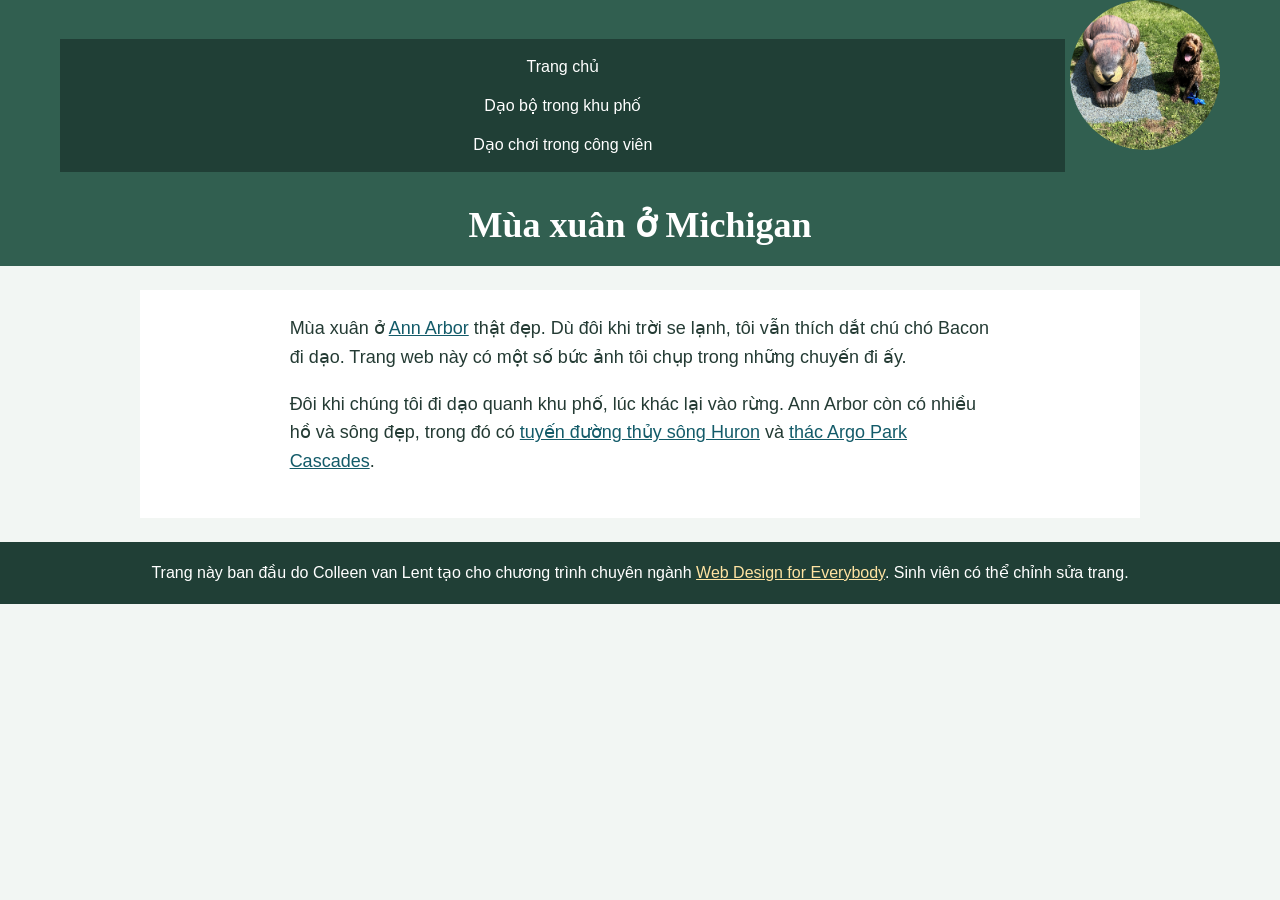
<file: index.html>
<!DOCTYPE html>
<html lang="vi">

<head>
  <meta charset="utf-8">
  <meta name="viewport" content="width=device-width, initial-scale=1">
  <title>Mùa xuân ở Michigan</title>
  <link rel="stylesheet" href="css/style.css">
</head>

<body>
  <a class="skip-link" href="#main-content">Chuyển đến Nội dung chính</a>
  <header>
    <nav>
      <ul>
        <li><a href="index.html">Trang chủ</a></li>
        <li><a href="neighborhood.html">Dạo bộ trong khu phố</a></li>
        <li><a href="parks.html">Dạo chơi trong công viên</a></li>
      </ul>
    </nav>
    <img src="images/BaconGallupPark.webp" width="200" alt="Chú chó Labradoodle màu nâu ngồi cạnh một bức tượng.">
    <h1>Mùa xuân ở Michigan</h1>
  </header>
  <main id="main-content" tabindex="-1">
    <p>Mùa xuân ở <a href="https://www.michigan.org/city/ann-arbor">Ann Arbor</a> thật đẹp. Dù đôi khi trời se lạnh, tôi vẫn thích dắt chú chó Bacon đi dạo. Trang web này có một số bức ảnh tôi chụp trong những chuyến đi ấy.</p>

    <p>Đôi khi chúng tôi đi dạo quanh khu phố, lúc khác lại vào rừng. Ann Arbor còn có nhiều hồ và sông đẹp, trong đó có <a href="https://www.a2gov.org/parks-and-recreation/activities/canoe-kayak-and-tube/">tuyến đường thủy sông Huron</a> và <a href="https://www.a2gov.org/parks-and-recreation/parks-and-places/argo-park-nature-area/">thác Argo Park Cascades</a>.</p>
  </main>
  <footer>
    <p>Trang này ban đầu do Colleen van Lent tạo cho chương trình chuyên ngành <a href="https://www.coursera.org/specializations/web-design">Web Design for Everybody</a>. Sinh viên có thể chỉnh sửa trang.</p>
  </footer>
</body>

</html>
</file>
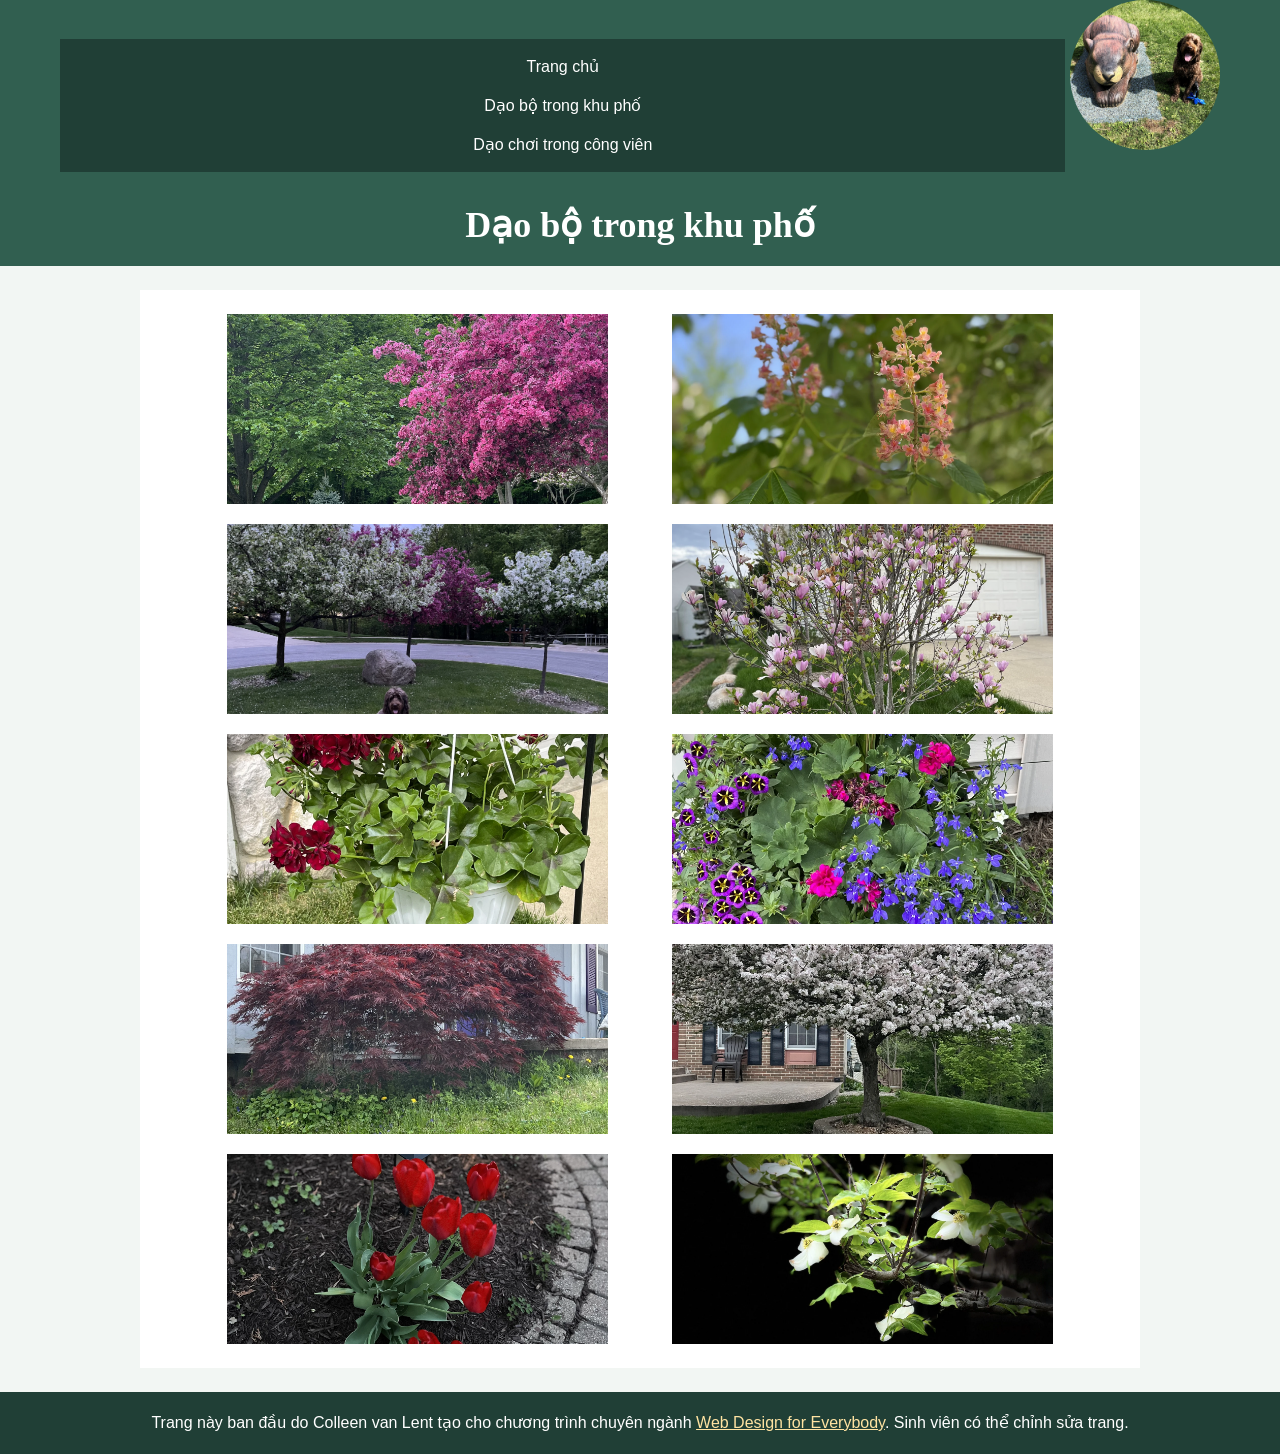
<file: neighborhood.html>
<!DOCTYPE html>
<html lang="vi">

<head>
  <meta charset="utf-8">
  <meta name="viewport" content="width=device-width, initial-scale=1">
  <title>Dạo bộ trong khu phố</title>
  <link rel="stylesheet" href="css/style.css">
</head>

<body>
  <a class="skip-link" href="#main-content">Chuyển đến Nội dung chính</a>
  <header>
    <nav>
      <ul>
        <li><a href="index.html">Trang chủ</a></li>
        <li><a href="neighborhood.html">Dạo bộ trong khu phố</a></li>
        <li><a href="parks.html">Dạo chơi trong công viên</a></li>
      </ul>
    </nav>
    <img src="images/BaconGallupPark.webp" width="200" alt="Chú chó Labradoodle màu nâu ngồi cạnh một bức tượng.">
    <h1>Dạo bộ trong khu phố</h1>
  </header>
  <main id="main-content" tabindex="-1">
    <div class="grid">
      <img src="images/bend_in_the_road.webp" alt="Cây hoa màu tím nổi bật bên những hàng cây xanh dọc khúc quanh con đường." width="100">
      <img src="images/pink_blossoms.webp" alt="Những bông hoa nhỏ màu hồng trên cây lá xanh." width="100">
      <img src="images/blooming_trees.webp" alt="Chú chó Labradoodle màu nâu ngồi trước những cây đang nở hoa trắng và tím." width="100">
      <img src="images/falling_petals.webp" alt="Cây hoa tulip màu tím bắt đầu rụng cánh." width="100">
      <img src="images/hanging_plants.webp" alt="Các loại cây xanh đỏ trong giỏ treo trang trí." width="100">
      <img src="images/potted_plants.webp" alt="Chậu cây trang trí với nhiều loại cây có màu sắc rực rỡ." width="100">
      <img src="images/red_maple.webp" alt="Cây phong Nhật Bản nhỏ trước cánh cửa màu tím." width="100">
      <img src="images/tree_with_white_blooms.webp" alt="Chú chó Labradoodle màu nâu ngồi trước cây nở hoa trắng." width="100">
      <img src="images/tulips.webp" alt="Hoa tulip đỏ rực trước chiếc đèn sân vườn." width="100">
      <img src="images/white_buds_on_tree.webp" alt="Những chùm hoa trắng trên cây xanh nổi bật trên nền tối." width="100">
    </div>
  </main>
  <footer>
    <p>Trang này ban đầu do Colleen van Lent tạo cho chương trình chuyên ngành <a href="https://www.coursera.org/specializations/web-design">Web Design for Everybody</a>. Sinh viên có thể chỉnh sửa trang.</p>
  </footer>
</body>

</html>
</file>
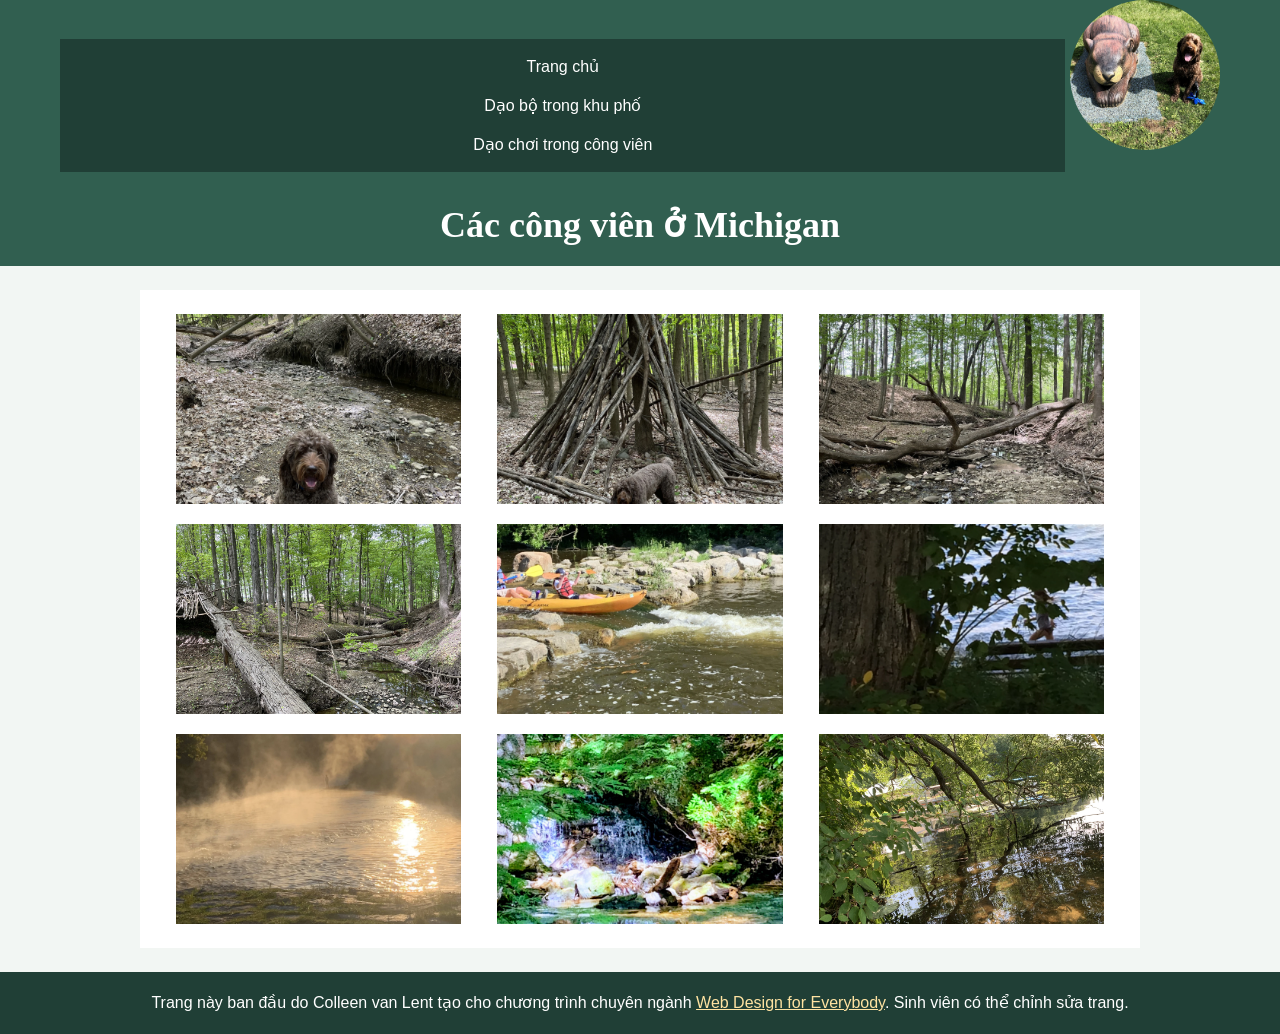
<file: parks.html>
<!DOCTYPE html>
<html lang="vi">

<head>
  <meta charset="utf-8">
  <meta name="viewport" content="width=device-width, initial-scale=1">
  <title>Các công viên ở Michigan</title>
  <link rel="stylesheet" href="css/style.css">
</head>

<body>
  <a class="skip-link" href="#main-content">Chuyển đến Nội dung chính</a>
  <header>
    <nav>
      <ul>
        <li><a href="index.html">Trang chủ</a></li>
        <li><a href="neighborhood.html">Dạo bộ trong khu phố</a></li>
        <li><a href="parks.html">Dạo chơi trong công viên</a></li>
      </ul>
    </nav>
    <img src="images/BaconGallupPark.webp" width="200" alt="Chú chó Labradoodle màu nâu ngồi cạnh một bức tượng.">
    <h1>Các công viên ở Michigan</h1>
  </header>
  <main id="main-content" tabindex="-1">
    <div class="flex">
      <img src="images/bacon_in_the_woods.webp" alt="Chú chó Labradoodle màu nâu bên dòng suối trong khu rừng." width="100">
      <img src="images/bacon_near_the_fort.webp" alt="Chú chó Labradoodle tạo dáng trước túp lều tạm dựng bằng cành cây." width="100">
      <img src="images/downed_tree.webp" alt="Thân cây đổ bắc ngang qua con suối." width="100">
      <img src="images/fort_in_woods.webp" alt="Một túp lều nhỏ dựng bằng cành cây." width="100">
      <img src="images/huron_river_cascades.webp" alt="Hai người chèo kayak tiến đến đoạn ghềnh nhỏ." width="100">
      <img src="images/lake_view.webp" alt="Một em nhỏ chạy dọc bờ hồ, nhìn qua những cành cây." width="100">
      <img src="images/mist_over_huron_river.webp" alt="Sương sớm bốc lên trên mặt sông." width="100">
      <img src="images/munising.webp" alt="Một thác nước nhỏ." width="100">
      <img src="images/reflected_tree.webp" alt="Mặt hồ phản chiếu cây cối." width="100">
    </div>
  </main>
  <footer>
    <p>Trang này ban đầu do Colleen van Lent tạo cho chương trình chuyên ngành <a href="https://www.coursera.org/specializations/web-design">Web Design for Everybody</a>. Sinh viên có thể chỉnh sửa trang.</p>
  </footer>
</body>

</html>
</file>
<file: css/style.css>
* {
  box-sizing: border-box;
}

body {
  margin: 0;
  background-color: #f2f6f3;
  color: #243b34;
  font-family: Arial, Helvetica, sans-serif;
  font-size: 16px;
}

header {
  padding: 0 12px 20px;
  background-color: #315f50;
  color: #ffffff;
  text-align: center;
}

nav {
  display: inline-block;
  width: 80%;
  margin: 0 auto 18px;
  padding: 8px;
  background-color: #203f36;
}

nav ul {
  margin: 0;
  padding: 0;
  list-style: none;
}

/*
li {
  display: inline-block;
  width: 30%;
  list-style: none;
}
*/

nav a {
  display: block;
  padding: 10px 6px;
  color: #ffffff;
  text-decoration: none;
}

nav a:hover,
nav a:focus {
  background-color: #477766;
}

header > img {
  width: 150px;
  height: 150px;
  border-radius: 50%;
  object-fit: cover;
}

h1 {
  margin: 14px 0 0;
  color: #ffffff;
  font-family: Georgia, "Times New Roman", serif;
  font-size: 2.25rem;
  text-align: center;
}

main {
  max-width: 1000px;
  margin: 24px auto;
  padding: 24px;
  background-color: #ffffff;
  font-size: 18px;
}

.skip-link {
  position: absolute;
  left: -10000px;
  top: auto;
  width: 1px;
  height: 1px;
  overflow: hidden;
}

.skip-link:focus {
  left: 12px;
  top: 12px;
  z-index: 1000;
  width: auto;
  height: auto;
  padding: 10px 14px;
  background-color: #ffffff;
  color: #135b69;
}

main > p {
  max-width: 70ch;
  margin: 0 auto 18px;
}

p {
  line-height: 1.6;
}

main > div {
  text-align: center;
}

main > div img {
  display: block;
  width: 30%;
  height: 190px;
  margin: 0;
  object-fit: cover;
}

nav img {
  width: 10%;
}

.grid {
  display: grid;
  grid-template-columns: 40% 40%;
  justify-content: space-evenly;
  align-items: start;
  row-gap: 20px;
}

.grid img {
  width: 100%;
}

.flex {
  display: flex;
  flex-wrap: wrap;
  justify-content: space-around;
  gap: 20px 12px;
}

.flex img {
  flex: 0 1 30%;
}

a {
  color: #135b69;
}

footer {
  padding: 18px 12px;
  background-color: #203f36;
  color: #ffffff;
  text-align: center;
}

footer p {
  max-width: 1000px;
  margin: 0 auto;
}

footer a {
  color: #ffe3a2;
}

@media (max-width: 700px) {
  /*
  li {
    display: block;
    width: 100%;
  }
  */

  main {
    margin: 14px 8px;
    padding: 16px;
    font-size: 16px;
  }

  .grid img,
  .flex img {
    width: 45%;
    height: 145px;
  }

  .grid img {
    width: 100%;
  }

  .flex img {
    flex-basis: 45%;
  }

  h1 {
    font-size: 1.8rem;
  }
}
</file>
